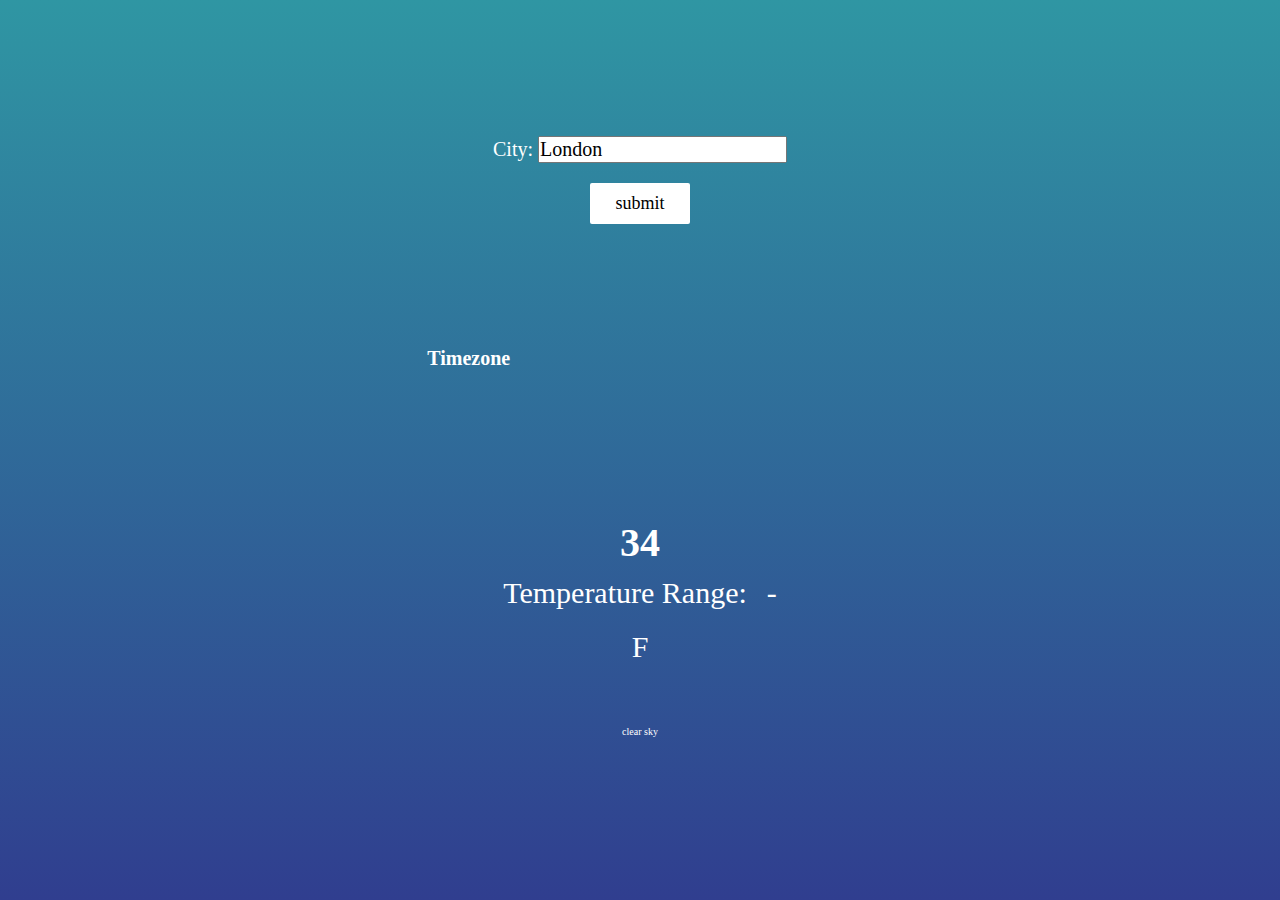
<file: index.html>
<!DOCTYPE html>
<html lang="en">
<head>
  <meta charset="UTF-8">
  <meta name="viewport" content="width=device-width, initial-scale=1.0">
  <meta http-equiv="X-UA-Compatible" content="ie=edge">
  <title>Alfredo's Weather App</title>
  <link href="css/main.css" rel="stylesheet">
</head>
<body>
  <div class="input">
    <p class="inputCity">City: <input id="city" value="London"></p>
    
    <button id="submit">submit</button>
  </div>
  <div class="location">
    <h1 class="location_timezone">Timezone</h1>
    <canvas class="icon1" width="128" height="128"></canvas>
  </div>
  <div class="temperature">
    <div class="degree-section">
      <h2 class="temperature_degree">34</h2>
      <div class="temperature_range">
        <span>Temperature Range: </span>
        <h3 class="temperature_min"></h3>
        <span> - </span>
        <h3 class="temperature_max"></h3>
      </div>
      <span class="symbol">F</span>
    </div>
    
    <p class="temp_description">clear sky</p>
  </div>
  <!--  build:js  -->
  <script src="js/skycons.js"></script>
  <script src="js/index.js"></script>

  <!--  endbuild-->
</body>
</html>
</file>
<file: css/main.css>
*,:after,:before{margin:0;padding:0;box-sizing:inherit;-webkit-box-sizing:inherit;-moz-box-sizing:inherit;-o-box-sizing:inherit}html{font-size:62.5%;overflow-x:hidden}@media (max-width:75em){html{font-size:58%}}@media (max-width:62em){html{font-size:52.5%}}@media (max-width:48em){html{font-size:42.5%}}@media (max-width:36em){html{font-size:40%}}@media (min-width:112.5em){html{font-size:70.5%}}body{height:100vh;-webkit-box-pack:center;-ms-flex-pack:center;justify-content:center;-webkit-box-orient:vertical;-webkit-box-direction:normal;-ms-flex-direction:column;flex-direction:column;background:-webkit-gradient(linear,left top,left bottom,from(#2f96a3),to(#303e8f));background:linear-gradient(#2f96a3,#303e8f);color:#fff}.location,.temperature,body{display:-webkit-box;display:-ms-flexbox;display:flex;-webkit-box-align:center;-ms-flex-align:center;align-items:center}.location,.temperature{height:30vh;width:50%;-ms-flex-pack:distribute;justify-content:space-around}.temperature{-webkit-box-orient:vertical;-webkit-box-direction:normal;-ms-flex-direction:column;flex-direction:column}.degree-section{display:-webkit-box;display:-ms-flexbox;display:flex;-webkit-box-align:center;-ms-flex-align:center;align-items:center; flex-direction: column;}.degree-section span{margin:10px;font-size:30px}.degree-section h2{font-size:40px}/*! normalize.css v8.0.0 | MIT License | github.com/necolas/normalize.css */html{line-height:1.15;-webkit-text-size-adjust:100%}body{margin:0}h1{font-size:2em;margin:.67em 0}li{list-style-type:none}hr{-webkit-box-sizing:content-box;box-sizing:content-box;height:0;overflow:visible}pre{font-family:monospace,monospace;font-size:1em}a{background-color:transparent}abbr[title]{border-bottom:none;text-decoration:underline;-webkit-text-decoration:underline dotted;text-decoration:underline dotted}b,strong{font-weight:bolder}code,kbd,samp{font-family:monospace,monospace;font-size:1em}small{font-size:80%}sub,sup{font-size:75%;line-height:0;position:relative;vertical-align:baseline}sub{bottom:-.25em}sup{top:-.5em}img{border-style:none}button,input,optgroup,select,textarea{font-family:inherit;font-size:100%;line-height:1.15;margin:0}button,input{overflow:visible}button,select{text-transform:none}[type=button],[type=reset],[type=submit],button{-webkit-appearance:button}[type=button]::-moz-focus-inner,[type=reset]::-moz-focus-inner,[type=submit]::-moz-focus-inner,button::-moz-focus-inner{border-style:none;padding:0}[type=button]:-moz-focusring,[type=reset]:-moz-focusring,[type=submit]:-moz-focusring,button:-moz-focusring{outline:1px dotted ButtonText}fieldset{padding:.35em .75em .625em}legend{-webkit-box-sizing:border-box;box-sizing:border-box;color:inherit;display:table;max-width:100%;padding:0;white-space:normal}progress{vertical-align:baseline}textarea{overflow:auto}[type=checkbox],[type=radio]{-webkit-box-sizing:border-box;box-sizing:border-box;padding:0}[type=number]::-webkit-inner-spin-button,[type=number]::-webkit-outer-spin-button{height:auto}[type=search]{-webkit-appearance:textfield;outline-offset:-2px}[type=search]::-webkit-search-decoration{-webkit-appearance:none}::-webkit-file-upload-button{-webkit-appearance:button;font:inherit}details{display:block}summary{display:list-item}[hidden],template{display:none}
.temperature_range {
  display: flex;
  flex-direction: row;
  align-items: center;
  /* margin-top: 14rem; */
}
.temperature_min, .temperature_max {
  font-size: 2.5rem;
}
.symbol {
  cursor: pointer;
}

.input {
  width: 100%;
  text-align: center;
}

.inputCity {
  font-size: 2rem;
}

#submit {
  border: none;
  background: #fff;
  padding: 1rem 2.5rem;
  font-size: 1.8rem;
  text-align: center;
  margin-top: 2rem;
  border-radius: 2px;
  -webkit-transition: all .3s ease-in;
  transition: all .3s ease-in;
}

#submit:hover {
  cursor: pointer;
  box-shadow: 0 7.5px 5px 0 rgba(0,0,0,.14);
  -webkit-box-shadow: 0 7.5px 5px 0 rgba(0,0,0,.14); 
}
</file>
